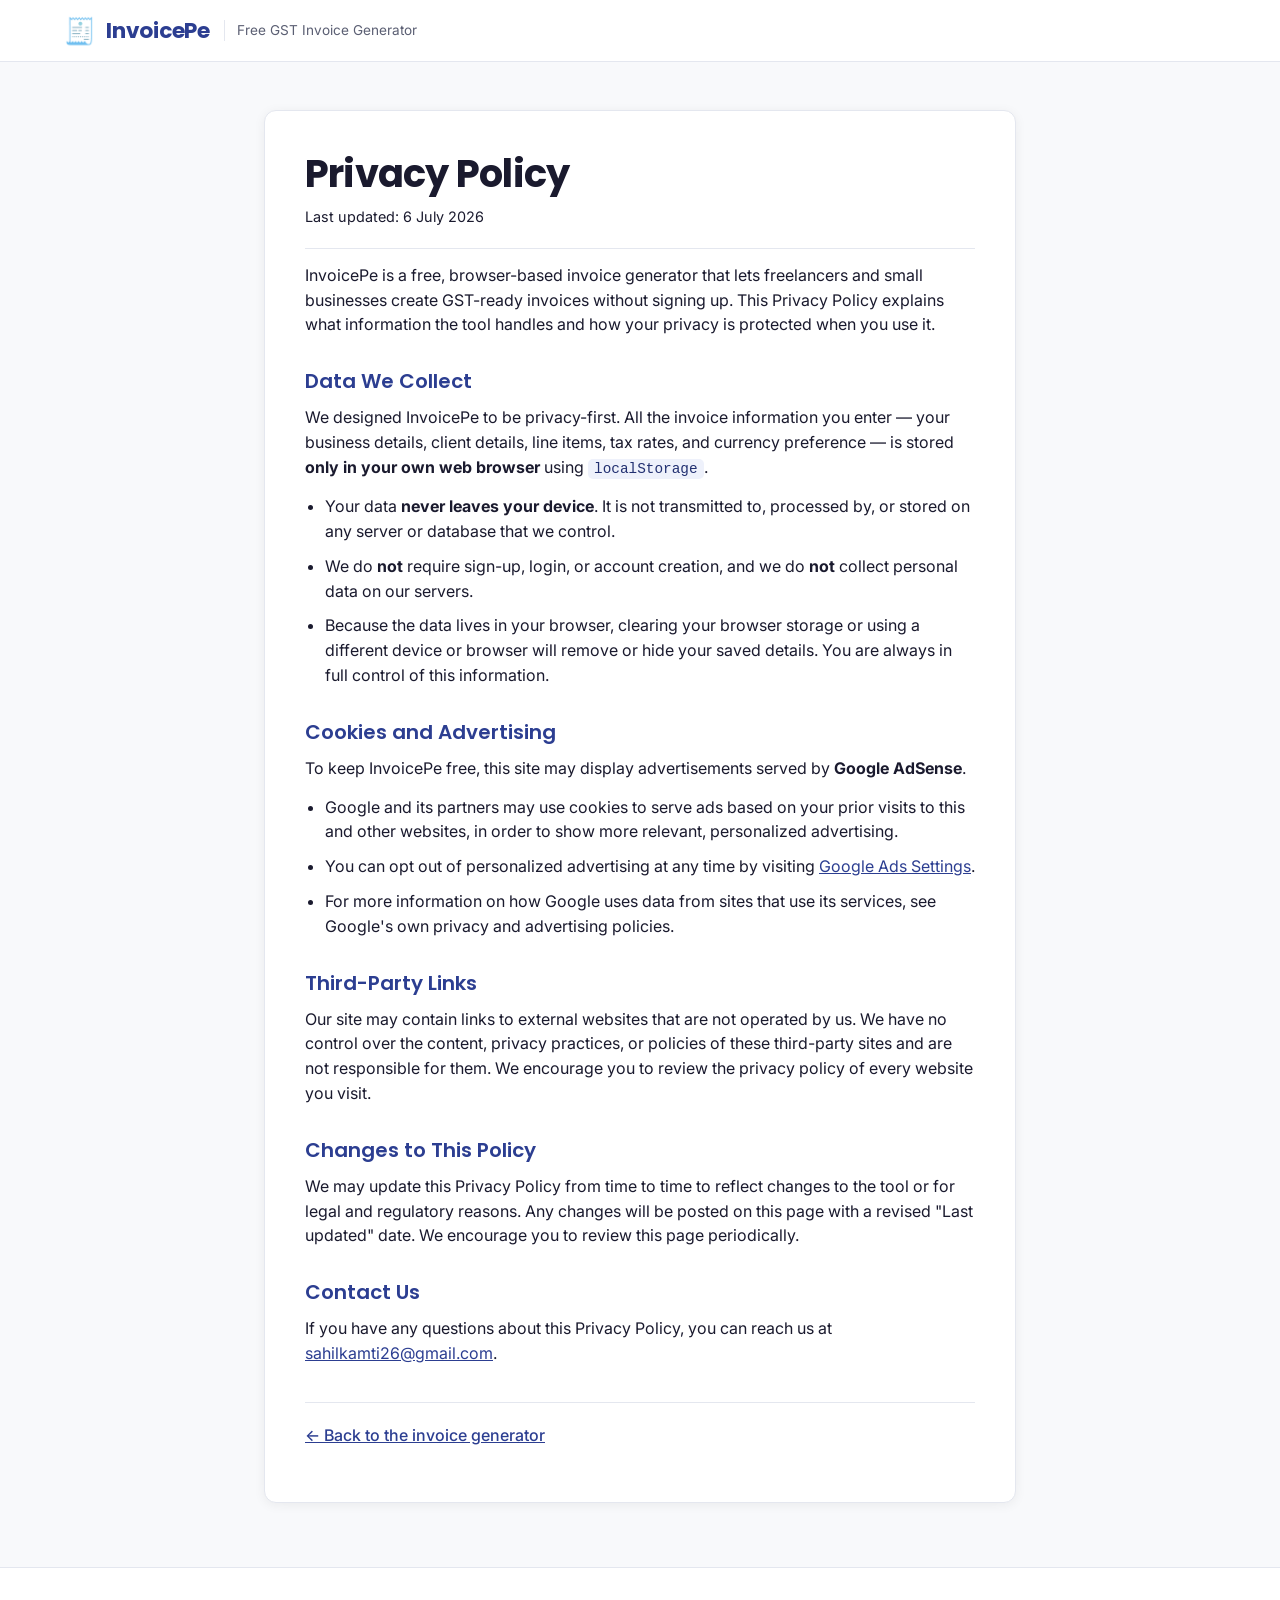
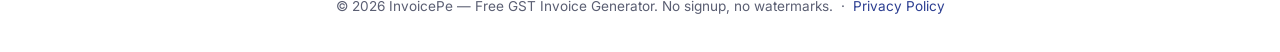
<file: privacy.html>
<!DOCTYPE html>
<html lang="en">
<head>
  <meta charset="UTF-8">
  <meta name="viewport" content="width=device-width, initial-scale=1.0">

  <!-- SEO -->
  <title>Privacy Policy | InvoicePe — Free GST Invoice Generator</title>
  <meta name="description" content="Privacy Policy for InvoicePe, a free GST invoice generator. Your invoice data stays in your browser — nothing is sent to our servers.">
  <meta name="robots" content="index, follow">

  <!-- Favicon (inline SVG placeholder) -->
  <link rel="icon" href="data:image/svg+xml,%3Csvg xmlns='http://www.w3.org/2000/svg' viewBox='0 0 100 100'%3E%3Crect width='100' height='100' rx='20' fill='%232C3E91'/%3E%3Ctext x='50' y='72' font-size='60' text-anchor='middle' fill='white' font-family='Arial'%3E%E2%82%B9%3C/text%3E%3C/svg%3E">

  <link rel="stylesheet" href="style.css">

  <!-- Google AdSense -->
  <script async src="https://pagead2.googlesyndication.com/pagead/js/adsbygoogle.js?client=ca-pub-9345491780207363"
     crossorigin="anonymous"></script>
</head>
<body>
  <!-- ===== Navbar ===== -->
  <header class="navbar">
    <div class="navbar__inner">
      <a href="index.html" class="brand brand--link">
        <span class="brand__logo" aria-hidden="true">🧾</span>
        <span class="brand__name">InvoicePe</span>
        <span class="brand__tagline">Free GST Invoice Generator</span>
      </a>
    </div>
  </header>

  <!-- ===== Legal content ===== -->
  <main class="legal">
    <article class="legal__inner">
      <h1 class="legal__title">Privacy Policy</h1>
      <p class="legal__updated">Last updated: 6 July 2026</p>

      <p>
        InvoicePe is a free, browser-based invoice generator that lets freelancers and
        small businesses create GST-ready invoices without signing up. This Privacy
        Policy explains what information the tool handles and how your privacy is
        protected when you use it.
      </p>

      <h2>Data We Collect</h2>
      <p>
        We designed InvoicePe to be privacy-first. All the invoice information you
        enter — your business details, client details, line items, tax rates, and
        currency preference — is stored <strong>only in your own web browser</strong>
        using <code>localStorage</code>.
      </p>
      <ul>
        <li>
          Your data <strong>never leaves your device</strong>. It is not transmitted to,
          processed by, or stored on any server or database that we control.
        </li>
        <li>
          We do <strong>not</strong> require sign-up, login, or account creation, and we
          do <strong>not</strong> collect personal data on our servers.
        </li>
        <li>
          Because the data lives in your browser, clearing your browser storage or using
          a different device or browser will remove or hide your saved details. You are
          always in full control of this information.
        </li>
      </ul>

      <h2>Cookies and Advertising</h2>
      <p>
        To keep InvoicePe free, this site may display advertisements served by
        <strong>Google AdSense</strong>.
      </p>
      <ul>
        <li>
          Google and its partners may use cookies to serve ads based on your prior
          visits to this and other websites, in order to show more relevant,
          personalized advertising.
        </li>
        <li>
          You can opt out of personalized advertising at any time by visiting
          <a href="https://adssettings.google.com" target="_blank" rel="noopener noreferrer">Google Ads Settings</a>.
        </li>
        <li>
          For more information on how Google uses data from sites that use its services,
          see Google's own privacy and advertising policies.
        </li>
      </ul>

      <h2>Third-Party Links</h2>
      <p>
        Our site may contain links to external websites that are not operated by us.
        We have no control over the content, privacy practices, or policies of these
        third-party sites and are not responsible for them. We encourage you to review
        the privacy policy of every website you visit.
      </p>

      <h2>Changes to This Policy</h2>
      <p>
        We may update this Privacy Policy from time to time to reflect changes to the
        tool or for legal and regulatory reasons. Any changes will be posted on this
        page with a revised "Last updated" date. We encourage you to review this page
        periodically.
      </p>

      <h2>Contact Us</h2>
      <p>
        If you have any questions about this Privacy Policy, you can reach us at
        <a href="mailto:sahilkamti26@gmail.com">sahilkamti26@gmail.com</a>.
      </p>

      <p class="legal__back"><a href="index.html">&larr; Back to the invoice generator</a></p>
    </article>
  </main>

  <!-- ===== Footer ===== -->
  <footer class="site-footer">
    <p class="site-footer__text">
      © <span id="footer-year">2026</span> InvoicePe — Free GST Invoice Generator. No signup, no watermarks.
      &nbsp;·&nbsp; <a href="privacy.html">Privacy Policy</a>
    </p>
  </footer>

  <script>
    document.getElementById("footer-year").textContent = new Date().getFullYear();
  </script>
</body>
</html>
</file>
<file: style.css>
/* ============================================================
   InvoicePe — Free GST Invoice Generator
   Design: clean, modern SaaS
   Palette: deep indigo #2C3E91 · amber accent #E8A33D
============================================================ */

@import url('https://fonts.googleapis.com/css2?family=Inter:wght@400;500;600;700&family=Poppins:wght@500;600;700&display=swap');

/* ---------- Design tokens ---------- */
:root {
  --primary: #2C3E91;
  --primary-dark: #223071;
  --primary-tint: #eef1fb;
  --accent: #E8A33D;
  --accent-dark: #cf8c26;

  --bg: #F8F9FB;
  --surface: #ffffff;
  --text: #1A1A2E;
  --text-muted: #5b5f73;
  --border: #e4e7ef;

  --shadow-card: 0 2px 12px rgba(0, 0, 0, 0.06);
  --shadow-hover: 0 6px 20px rgba(44, 62, 145, 0.18);

  --radius: 12px;
  --radius-sm: 8px;
  --pad-card: 24px;

  --font-head: 'Poppins', 'Inter', system-ui, sans-serif;
  --font-body: 'Inter', system-ui, -apple-system, sans-serif;

  --transition: 150ms ease;
}

/* ---------- Reset ---------- */
*,
*::before,
*::after {
  margin: 0;
  padding: 0;
  box-sizing: border-box;
}

html {
  scroll-behavior: smooth;
}

body {
  font-family: var(--font-body);
  font-size: 16px;
  line-height: 1.55;
  color: var(--text);
  background: var(--bg);
  -webkit-font-smoothing: antialiased;
}

h1, h2, h3, h4 {
  font-family: var(--font-head);
  line-height: 1.2;
  color: var(--text);
}

/* ---------- Navbar ---------- */
.navbar {
  background: var(--surface);
  border-bottom: 1px solid var(--border);
  position: sticky;
  top: 0;
  z-index: 50;
}

.navbar__inner {
  max-width: 1200px;
  margin: 0 auto;
  padding: 14px 24px;
  display: flex;
  align-items: center;
}

.brand {
  display: flex;
  align-items: center;
  gap: 10px;
}

.brand__logo {
  font-size: 1.6rem;
  line-height: 1;
}

.brand__name {
  font-family: var(--font-head);
  font-weight: 700;
  font-size: 1.35rem;
  color: var(--primary);
  letter-spacing: -0.01em;
}

.brand__tagline {
  font-size: 0.85rem;
  color: var(--text-muted);
  padding-left: 12px;
  margin-left: 4px;
  border-left: 1px solid var(--border);
}

/* ---------- Hero ---------- */
.hero {
  background: linear-gradient(180deg, var(--primary-tint) 0%, var(--bg) 100%);
  padding: 64px 24px 48px;
  text-align: center;
}

.hero__inner {
  max-width: 760px;
  margin: 0 auto;
}

.hero__title {
  font-size: clamp(1.9rem, 4vw, 3rem);
  font-weight: 700;
  letter-spacing: -0.02em;
  margin-bottom: 16px;
}

.hero__subtitle {
  font-size: clamp(1rem, 2vw, 1.15rem);
  color: var(--text-muted);
  max-width: 620px;
  margin: 0 auto;
}

/* ---------- App layout ---------- */
.app {
  max-width: 1200px;
  margin: 0 auto;
  padding: 40px 24px 64px;
}

.app__grid {
  display: grid;
  grid-template-columns: 1fr 1fr;
  gap: 32px;
  align-items: start;
}

/* Allow grid columns to shrink below their content's intrinsic min-width.
   Without this, a wide child (e.g. the items table's min-width) forces the
   whole column — and the page — wider than the viewport on mobile. */
.form-column,
.preview-column {
  min-width: 0;
}

/* ---------- Cards ---------- */
.card {
  background: var(--surface);
  border: 1px solid var(--border);
  border-radius: var(--radius);
  box-shadow: var(--shadow-card);
  padding: var(--pad-card);
  margin-bottom: 20px;
}

.card__title {
  display: flex;
  align-items: center;
  gap: 8px;
  font-size: 1.05rem;
  font-weight: 600;
  margin-bottom: 18px;
  color: var(--text);
}

.card__icon {
  display: inline-flex;
  align-items: center;
  justify-content: center;
  width: 30px;
  height: 30px;
  border-radius: 8px;
  background: var(--primary-tint);
  color: var(--primary);
  font-size: 0.95rem;
  font-weight: 700;
}

/* ---------- Form fields ---------- */
.field-grid {
  display: grid;
  grid-template-columns: 1fr 1fr;
  gap: 16px;
}

.field {
  display: flex;
  flex-direction: column;
  gap: 6px;
}

.field--full {
  grid-column: 1 / -1;
}

.field__label {
  font-size: 0.82rem;
  font-weight: 500;
  color: var(--text-muted);
}

.field input,
.field textarea,
.field select,
.gst-rate,
#gst-rate {
  font-family: var(--font-body);
  font-size: 0.95rem;
  color: var(--text);
  background: var(--surface);
  border: 1px solid var(--border);
  border-radius: var(--radius-sm);
  padding: 11px 12px;
  width: 100%;
  transition: border-color var(--transition), box-shadow var(--transition);
}

.field select {
  cursor: pointer;
  appearance: none;
  -webkit-appearance: none;
  background-image: url("data:image/svg+xml,%3Csvg xmlns='http://www.w3.org/2000/svg' width='12' height='8' viewBox='0 0 12 8'%3E%3Cpath fill='%235b5f73' d='M6 8 0 0h12z'/%3E%3C/svg%3E");
  background-repeat: no-repeat;
  background-position: right 12px center;
  padding-right: 34px;
}

.field textarea {
  resize: vertical;
  min-height: 46px;
}

.field input::placeholder,
.field textarea::placeholder {
  color: #a2a6b8;
}

/* Clearly visible focus state (accessibility) */
.field input:focus,
.field textarea:focus,
.field select:focus,
#gst-rate:focus,
.items-table input:focus {
  outline: none;
  border-color: var(--primary);
  box-shadow: 0 0 0 3px rgba(44, 62, 145, 0.18);
}

/* ---------- Items table ---------- */
.items-wrap {
  overflow-x: auto;
}

.items-table {
  width: 100%;
  border-collapse: collapse;
  font-size: 0.9rem;
}

.items-table th {
  text-align: left;
  font-size: 0.75rem;
  font-weight: 600;
  text-transform: uppercase;
  letter-spacing: 0.04em;
  color: var(--text-muted);
  padding: 8px 8px;
  border-bottom: 1px solid var(--border);
}

.items-table td {
  padding: 6px 6px;
  vertical-align: middle;
}

.items-table input {
  font-family: var(--font-body);
  font-size: 0.9rem;
  color: var(--text);
  border: 1px solid var(--border);
  border-radius: 6px;
  padding: 8px 8px;
  width: 100%;
  transition: border-color var(--transition), box-shadow var(--transition);
}

.items-table .col-qty,
.items-table .col-rate,
.items-table .col-amount { width: 15%; }
.items-table .col-action { width: 36px; }

.items-table .cell-amount {
  font-weight: 600;
  color: var(--text);
  white-space: nowrap;
}

.row-delete {
  border: none;
  background: transparent;
  color: #b23b3b;
  font-size: 1.05rem;
  line-height: 1;
  cursor: pointer;
  border-radius: 6px;
  width: 30px;
  height: 30px;
  display: inline-flex;
  align-items: center;
  justify-content: center;
  transition: background var(--transition), transform var(--transition);
}

.row-delete:hover {
  background: #fbe9e9;
  transform: scale(1.08);
}

/* New row entrance animation */
@keyframes rowIn {
  from { opacity: 0; transform: translateY(-6px); }
  to   { opacity: 1; transform: translateY(0); }
}

.items-table tbody tr {
  animation: rowIn 200ms ease;
}

/* ---------- Buttons ---------- */
.btn {
  font-family: var(--font-head);
  font-weight: 600;
  font-size: 0.95rem;
  border: none;
  border-radius: var(--radius-sm);
  cursor: pointer;
  transition: transform var(--transition), box-shadow var(--transition), background var(--transition);
}

.btn--ghost {
  margin-top: 14px;
  padding: 10px 16px;
  background: var(--primary-tint);
  color: var(--primary);
  border: 1px dashed rgba(44, 62, 145, 0.35);
}

.btn--ghost:hover {
  background: #e3e8fa;
  transform: translateY(-1px);
}

.btn--primary {
  background: var(--accent);
  color: #3d2a06;
}

.btn--primary:hover {
  background: var(--accent-dark);
  box-shadow: 0 6px 20px rgba(232, 163, 61, 0.4);
  transform: scale(1.02);
}

.btn--large {
  padding: 16px 40px;
  font-size: 1.1rem;
}

.btn:disabled {
  opacity: 0.7;
  cursor: not-allowed;
  transform: none;
}

/* Visible focus states for all buttons (accessibility) */
.btn:focus-visible {
  outline: 3px solid rgba(44, 62, 145, 0.45);
  outline-offset: 2px;
}

.btn--primary:focus-visible {
  outline-color: rgba(232, 163, 61, 0.7);
}

.row-delete:focus-visible {
  outline: 3px solid rgba(178, 59, 59, 0.5);
  outline-offset: 1px;
  background: #fbe9e9;
}

/* ---------- Action bar ---------- */
.action-bar {
  display: flex;
  flex-direction: column;
  align-items: center;
  gap: 12px;
  margin-top: 8px;
}

.form-error {
  color: #b23b3b;
  background: #fbe9e9;
  border: 1px solid #f1c9c9;
  border-radius: var(--radius-sm);
  padding: 8px 14px;
  font-size: 0.88rem;
  font-weight: 500;
  animation: rowIn 200ms ease;
}

/* ---------- Preview column ---------- */
.preview-column {
  position: relative;
}

.preview-sticky {
  position: sticky;
  top: 88px;
}

/* Invoice "paper" — printed look */
.invoice-paper {
  background: #ffffff;
  border: 1px solid #d7dae4;
  border-radius: var(--radius-sm);
  box-shadow: 0 4px 24px rgba(26, 26, 46, 0.08);
  padding: 36px;
  font-family: 'Inter', Georgia, serif;
  color: #23263a;
}

.ip-header {
  display: flex;
  justify-content: space-between;
  gap: 24px;
  padding-bottom: 20px;
  border-bottom: 2px solid var(--primary);
  margin-bottom: 20px;
}

.ip-biz-name {
  font-size: 1.25rem;
  font-weight: 700;
  color: var(--primary);
  margin-bottom: 4px;
  overflow-wrap: anywhere;
}

.ip-line {
  font-size: 0.85rem;
  color: #4c4f63;
  white-space: pre-line;
  overflow-wrap: anywhere;
}

.ip-title-block {
  text-align: right;
  min-width: 180px;
}

.ip-invoice-title {
  font-size: 1.6rem;
  font-weight: 700;
  letter-spacing: 0.08em;
  color: #23263a;
  margin-bottom: 8px;
}

.ip-meta {
  font-size: 0.82rem;
  color: #4c4f63;
  display: flex;
  justify-content: flex-end;
  gap: 8px;
}

.ip-meta span { color: #9195a8; }

.ip-billto {
  margin-bottom: 20px;
}

.ip-section-label {
  font-size: 0.72rem;
  text-transform: uppercase;
  letter-spacing: 0.08em;
  color: #9195a8;
  margin-bottom: 6px;
}

.ip-client-name {
  font-weight: 600;
  font-size: 1rem;
  overflow-wrap: anywhere;
}

.ip-items {
  width: 100%;
  border-collapse: collapse;
  margin-bottom: 20px;
}

.ip-items th {
  text-align: left;
  font-size: 0.72rem;
  text-transform: uppercase;
  letter-spacing: 0.05em;
  color: #ffffff;
  background: var(--primary);
  padding: 9px 10px;
}

.ip-items th.ip-col-qty,
.ip-items th.ip-col-rate,
.ip-items th.ip-col-amount { text-align: right; }

.ip-items td {
  font-size: 0.86rem;
  padding: 9px 10px;
  border-bottom: 1px solid #eceef4;
}

/* Wrap long descriptions so the invoice never overflows on narrow screens */
.ip-items td.ip-col-desc {
  overflow-wrap: anywhere;
  word-break: break-word;
}

.ip-items td.ip-col-qty,
.ip-items td.ip-col-rate,
.ip-items td.ip-col-amount { text-align: right; white-space: nowrap; }

.ip-empty td {
  text-align: center;
  color: #a2a6b8;
  font-style: italic;
  padding: 18px;
}

/* Totals */
.ip-totals {
  margin-left: auto;
  width: 62%;
  min-width: 240px;
}

.ip-total-row {
  display: flex;
  justify-content: space-between;
  padding: 7px 0;
  font-size: 0.9rem;
  color: #4c4f63;
}

.ip-total-row--grand {
  border-top: 2px solid var(--primary);
  margin-top: 6px;
  padding-top: 12px;
  font-size: 1.1rem;
  font-weight: 700;
  color: var(--primary);
}

.ip-footer {
  margin-top: 28px;
  padding-top: 18px;
  border-top: 1px solid #eceef4;
}

.ip-thanks {
  margin-top: 12px;
  font-size: 0.9rem;
  font-style: italic;
  color: #4c4f63;
}

/* ---------- Ad slots ----------
   Fixed min-heights reserve space so content does not shift (CLS)
   once ads load. overflow:hidden keeps oversized creatives contained. */
.ad-slot {
  border: 1px dashed #d0d4e0;
  border-radius: var(--radius-sm);
  background: repeating-linear-gradient(45deg, #fafbfe, #fafbfe 10px, #f2f4fa 10px, #f2f4fa 20px);
  display: flex;
  align-items: center;
  justify-content: center;
  overflow: hidden;
}

.ad-slot--sidebar {
  min-height: 250px;
  margin-bottom: 20px;
}

.ad-slot--footer {
  max-width: 728px;
  min-height: 90px;
  margin: 0 auto 20px;
}

/* ---------- Footer ---------- */
.site-footer {
  background: var(--surface);
  border-top: 1px solid var(--border);
  padding: 28px 24px 36px;
  text-align: center;
}

.site-footer__text {
  font-size: 0.85rem;
  color: var(--text-muted);
}

.site-footer__text + .site-footer__text {
  margin-top: 6px;
}

.site-footer__text a {
  color: var(--primary);
  text-decoration: none;
}

.site-footer__text a:hover {
  text-decoration: underline;
}

/* ---------- Brand as link (privacy page navbar) ---------- */
.brand--link {
  text-decoration: none;
}

/* ---------- Legal / policy pages ---------- */
.legal {
  max-width: 800px;
  margin: 0 auto;
  padding: 48px 24px 64px;
}

.legal__inner {
  background: var(--surface);
  border: 1px solid var(--border);
  border-radius: var(--radius);
  box-shadow: var(--shadow-card);
  padding: 40px;
}

.legal__title {
  font-size: clamp(1.8rem, 3vw, 2.4rem);
  font-weight: 700;
  letter-spacing: -0.02em;
  margin-bottom: 8px;
}

.legal__updated {
  font-size: 0.9rem;
  color: var(--text-muted);
  margin-bottom: 28px;
  padding-bottom: 20px;
  border-bottom: 1px solid var(--border);
}

.legal h2 {
  font-size: 1.25rem;
  font-weight: 600;
  color: var(--primary);
  margin-top: 32px;
  margin-bottom: 12px;
}

.legal p {
  color: var(--text);
  margin-bottom: 14px;
}

.legal ul {
  margin: 0 0 16px 1.25rem;
}

.legal li {
  margin-bottom: 10px;
}

.legal a {
  color: var(--primary);
  text-decoration: underline;
}

.legal a:hover {
  color: var(--primary-dark);
}

.legal code {
  background: var(--primary-tint);
  color: var(--primary-dark);
  padding: 2px 6px;
  border-radius: 5px;
  font-size: 0.9em;
}

.legal__back {
  margin-top: 36px;
  padding-top: 20px;
  border-top: 1px solid var(--border);
  font-weight: 500;
}

@media (max-width: 768px) {
  .legal__inner {
    padding: 24px;
  }
}

/* ---------- Responsive ---------- */
@media (max-width: 768px) {
  .app__grid {
    grid-template-columns: 1fr;
    gap: 24px;
  }

  /* Form first, preview below */
  .form-column { order: 1; }
  .preview-column { order: 2; }

  .preview-sticky {
    position: static;
  }

  .hero {
    padding: 44px 20px 36px;
  }

  .field-grid {
    grid-template-columns: 1fr;
  }

  .brand__tagline {
    display: none;
  }

  .invoice-paper {
    padding: 22px;
  }

  .ip-header {
    flex-direction: column;
  }

  .ip-title-block {
    text-align: left;
  }

  .ip-meta {
    justify-content: flex-start;
  }

  .ip-totals {
    width: 100%;
    min-width: 0;
  }

  /* Larger touch targets — min 44px height, 16px font avoids iOS zoom */
  .field input,
  .field textarea,
  .field select,
  #gst-rate,
  .items-table input {
    font-size: 16px;
    padding: 13px 12px;
    min-height: 44px;
  }

  /* Keep room for the custom dropdown chevron */
  .field select {
    padding-right: 34px;
  }

  .field textarea {
    min-height: 66px;
  }

  /* "+ Add Item" comfortable tap target */
  .btn--ghost {
    min-height: 44px;
    padding: 12px 18px;
    width: 100%;
  }

  .btn--large {
    width: 100%;
    padding: 16px;
    min-height: 52px;
  }

  .row-delete {
    width: 44px;
    height: 44px;
    font-size: 1.15rem;
  }

  /* Items table: let it scroll horizontally instead of crushing columns */
  .items-wrap {
    -webkit-overflow-scrolling: touch;
  }

  .items-table {
    min-width: 420px;
  }

  .items-table .col-action {
    width: 48px;
  }

  /* Keep the Generate PDF button reachable without long scrolling */
  .action-bar {
    position: sticky;
    bottom: 0;
    z-index: 40;
    margin: 0 -24px -24px;
    padding: 12px 24px calc(12px + env(safe-area-inset-bottom));
    background: rgba(248, 249, 251, 0.95);
    backdrop-filter: blur(6px);
    -webkit-backdrop-filter: blur(6px);
    box-shadow: 0 -4px 16px rgba(26, 26, 46, 0.08);
  }
}
</file>
